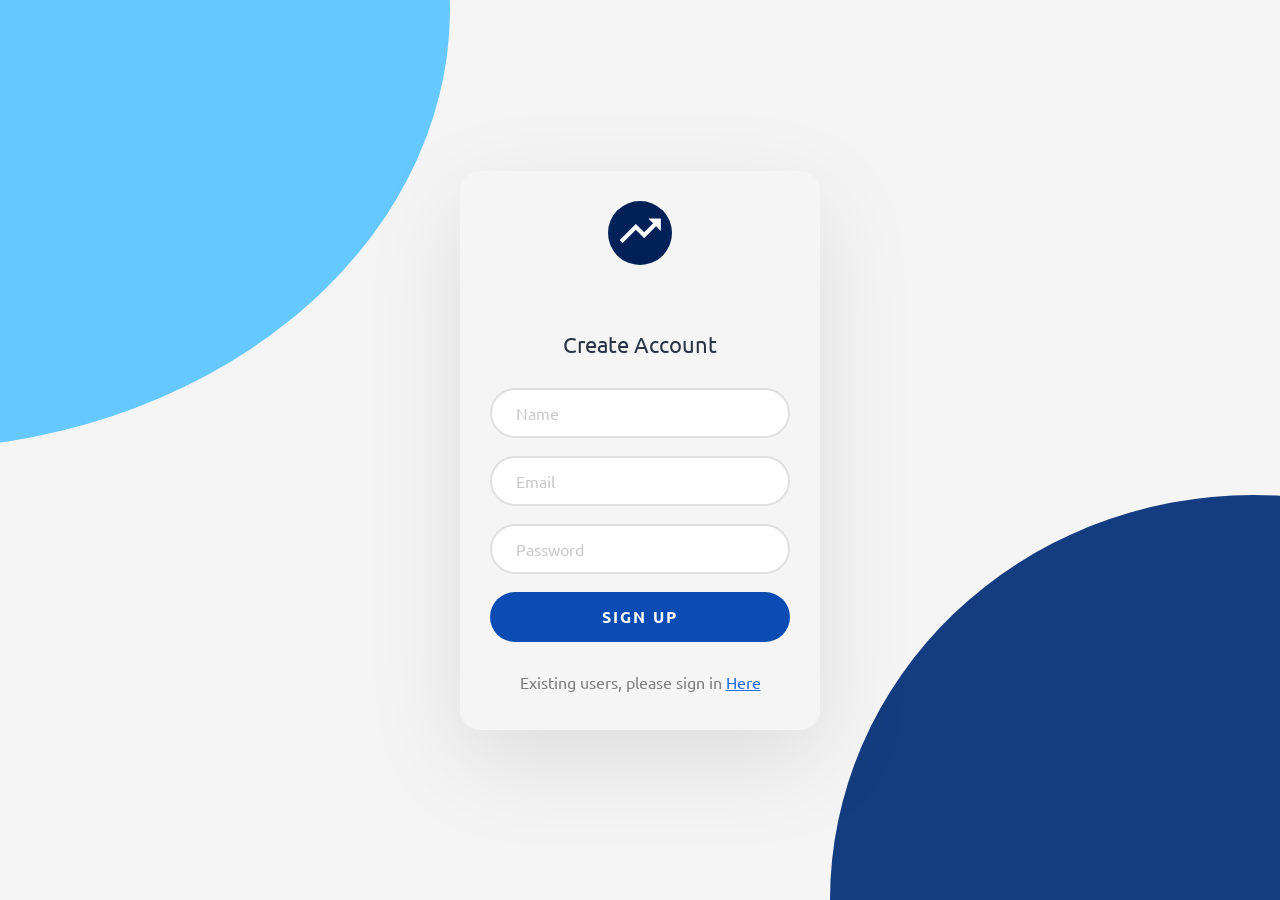
<file: index.html>
<!DOCTYPE html>
<html lang="en">
<head>
  <meta charset="UTF-8">
  <meta name="viewport" content="width=device-width, initial-scale=1.0">
  <title>Sign-Up Page | TD</title>
  <link href='https://unpkg.com/boxicons@2.1.4/css/boxicons.min.css' rel='stylesheet'>
  <link rel="stylesheet" href="style.css">
</head>

<body>
  
  <div class="circle"></div>
  <div class="card">
    <div class="logo">
      <i class='bx bx-trending-up' ></i>
    </div>
    <h2>Create Account</h2>
    <form class="form">
      <input type="text" placeholder="Name">
      <input type="email" placeholder="Email">
      <input type="password" placeholder="Password">
      <button type="submit">SIGN UP</button>
    </form>
    <footer>Existing users, please sign in
      <a href="#">Here</a>
    </footer>
  </div>

</body>
</html>
</file>
<file: style.css>
@import url('https://fonts.googleapis.com/css2?family=Ubuntu:wght@300;400;500;700&display=swap');

* {
    box-sizing: border-box;
}

html {
    height: 100%;
}

body {
    height: 100%;
    display: grid;
    place-items: center;
    margin: 0;
    padding: 0 32px;
    background: #f5f5f5;
    font-family: "Ubuntu";
    animation: rotate 6s infinite linear;
}

.circle{
    position: fixed;
    top: -50vmin;
    left: -50vmin;
    width: 100vmin;
    height: 100vmin;
    border-radius: 47% 53% 61% 39% / 45% 51% 49% 55%;
    background: #65c8ff;
}

.circle::after{
    content: "";
    position: inherit;
    right: -50vmin;
    bottom: -55vmin;
    width: inherit;
    height: inherit;
    border-radius: inherit;
    background: #143d81;
}

.card {
    overflow: hidden;
    position: relative;
    z-index: 3;
    width: 100%;
    margin: 0 20px;
    padding: 160px 30px 38px;
    border-radius: 1.25rem;
    background-color: #f5f5f5;
    text-align: center;
    box-shadow: 0 30px 100px rgb(0 0 0 / 10%);
}

.card .logo {
    position: absolute;
    display: flex;
    align-items: center;
    justify-content: center;
    border-radius: 50%;
    background-color: #002157;
    height: 64px;
    width: 64px;
    top: 30px;
    left: 50%;
    translate: -50% 0;
}

.card .logo i {
    font-size: 50px;
    color: #fff;
    font-weight: 500;
}
.card>h2 {
    font-size: 22px;
    font-weight: 400;
    margin: 0 0 30px;
    color: #2a3444;
}

.form {
    margin: 0 0 30px;
    display: grid;
    gap: 18px;
}

.form>input, .form>button {
    width: 100%;
    height: 50px;
    border-radius: 28px;
}

.form>input {
    border: 2px solid #e0e0e0;
    font-family: inherit;
    font-size: 16px;
    padding: 0 24px;
    color: #11274c;
    transition: all 0.375;
}

.form>input:hover {
    border: 2px solid #000;
}

.form>input::placeholder {
    color: #cac8c8;
}

.form>button {
    cursor: pointer;
    width: 100%;
    height: 50px;
    padding: 0 16px;
    background: #0a4cb4;
    color: #f9f9f9;
    border: 0;
    font-family: inherit;
    font-size: 1rem;
    font-weight: 600;
    text-align: center;
    letter-spacing: 2px;
    transition: all 0.375s;
}

.form>button:hover{
    color: #fff;
    background: #143d81;
}

.card>footer{
    color: #7c7c7c;
}

.card>footer>a{
    color: #216ce7;
    transition: all 0.375s;
}

.card>footer>a:hover{
    color: #143d81;
}

@media (width >=500px) {
    body{
        padding: 0;
    }
    .card{
        margin: 0;
        width: 360px;
    }
}
</file>
